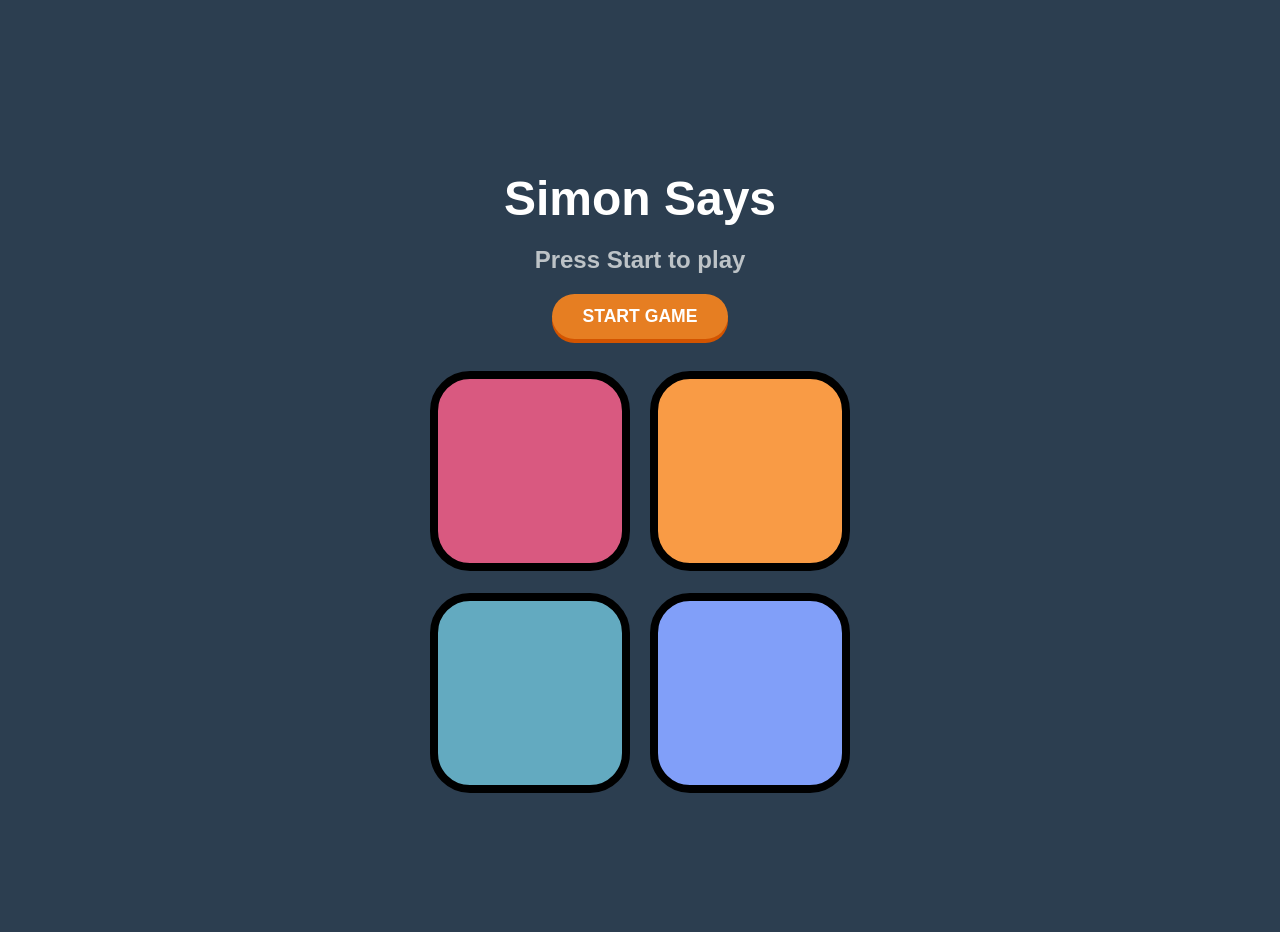
<file: index.html>
<!DOCTYPE html>
<html lang="en">
<head>
    <meta charset="UTF-8">
    <meta name="viewport" content="width=device-width, initial-scale=1.0">
    <link rel="icon" type="image/png" href="https://play-lh.googleusercontent.com/DXNfUhmeFh66x_meGGWjEOZZVwRJBCRlAmr4w2-OjSyoH0fFmbK-H8PfyG0R6QaoF9gY=w600-h300-pc0xffffff-pd">
    <title>Simon Game</title>
    <link rel="stylesheet" href="style.css">
</head>
<body>

    <h1>Simon Says</h1>
    <h2>Press Start to play</h2>

    <button id="startBtn">START GAME</button>

    <div class="btn-container">
        <button class="btn red" id="red"></button>
        <button class="btn yellow" id="yellow"></button>
        <button class="btn green" id="green"></button>
        <button class="btn purple" id="purple"></button>
    </div>

    <script src="script.js"></script>
</body>
</html>
</file>
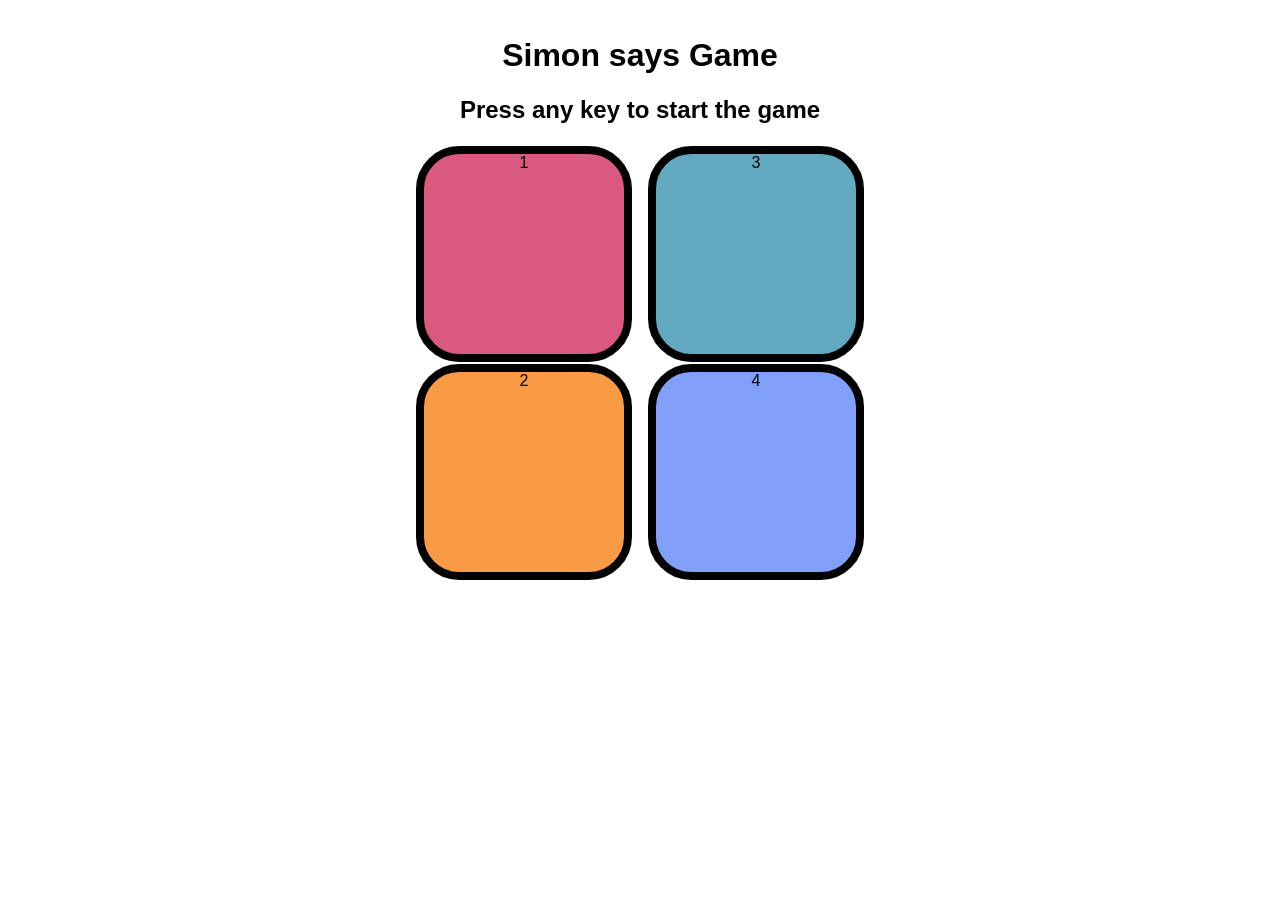
<file: simon.html>
<!DOCTYPE html>
<html lang="en">
<head>
    <meta charset="UTF-8">
    <meta name="viewport" content="width=device-width, initial-scale=1.0">
    <title>Document</title>
    <link rel="stylesheet" href="simon.css"/>
</head>
<body>
    <h1>Simon says Game</h1>
    <h2>Press any key to start the game</h2>

    <div class="btn-container">
        <div class="line-one" >
        <div class="btn red" type="button" id="red">1</div>
        <div class="btn yellow" type="button" id="yellow">2</div>
        </div>
        <div class="line-two">
        <div class="btn green" type="button" id="green">3</div>
        <div class="btn purple" type="button" id="purple">4</div>
        </div>
    </div>
    <script src="simon.js"></script>
</body>
</html>
</file>
<file: style.css>
/* General */
body {
    text-align: center;
    margin: 0;
    padding: 1rem;
    font-family: Arial, sans-serif;
}

/* Container */
.btn-container {
    display: flex;
    justify-content: center;
    flex-wrap: wrap; /* important for mobile */
    gap: 1rem;
}
body {
    background-color: #2c3e50;
    color: white;
    display: flex;
    flex-direction: column;
    align-items: center;
    justify-content: center;
    min-height: 100vh;
}

h1 { font-size: 3rem; margin-bottom: 0; }
h2 { color: #bdc3c7; margin-bottom: 20px; }

#startBtn {
    padding: 12px 30px;
    font-size: 1.1rem;
    font-weight: bold;
    background: #e67e22;
    color: white;
    border: none;
    border-radius: 50px;
    cursor: pointer;
    margin-bottom: 30px;
    box-shadow: 0 4px #d35400;
}

#startBtn:active {
    transform: translateY(2px);
    box-shadow: 0 2px #d35400;
}

.btn-container {
    display: grid;
    grid-template-columns: repeat(2, 1fr); /* 2 columns */
    gap: 20px;
}

.btn {
    height: 180px;
    width: 180px;
    border: 10px solid #1a252f;
    border-radius: 25px;
    cursor: pointer;
    transition: 0.1s;
}

/* Brightening up the colors */
.red    { background-color: #ff5252; }
.yellow { background-color: #ffda79; }
.green  { background-color: #33d9b2; }
.purple { background-color: #706fd3; }


.flash { background-color: white !important; }
.userFlash { background-color: #2ecc71 !important; transform: scale(0.95); }


@media (max-width: 450px) {
    .btn {
        height: 140px;
        width: 140px;
        border-width: 6px;
    }
}

.btn {
    height: 200px;
    width: 200px;
    border-radius: 20%;
    border: 8px solid black;
    cursor: pointer;
    margin-top: 2px;
    transition: transform 0.15s ease, background-color 0.2s ease;
}

/* Tap effect */
.btn:active {
    transform: scale(0.95);
}

/* Colors */
.yellow { background-color: #f99b45; }
.red    { background-color: #d95980; }
.green  { background-color: #63aac0; }
.purple { background-color: #819ff9; }

.flash {
    background-color: white;
}

.userFlash {
    background-color: green;
}

@media (max-width: 768px) {
    .btn {
        height: 140px;
        width: 140px;
        border-width: 6px;
    }
}

@media (max-width: 480px) {
    .btn {
        height: 110px;
        width: 110px;
        border-width: 5px;
    }

    body {
        padding: 0.5rem;
    }
}
</file>
<file: simon.css>
/* General */
body {
    text-align: center;
    margin: 0;
    padding: 1rem;
    font-family: Arial, sans-serif;
}

/* Container */
.btn-container {
    display: flex;
    justify-content: center;
    flex-wrap: wrap; /* important for mobile */
    gap: 1rem;
}

/* Buttons */
.btn {
    height: 200px;
    width: 200px;
    border-radius: 20%;
    border: 8px solid black;
    cursor: pointer;
    margin-top: 2px;
    transition: transform 0.15s ease, background-color 0.2s ease;
}

/* Tap effect */
.btn:active {
    transform: scale(0.95);
}

/* Colors */
.yellow { background-color: #f99b45; }
.red    { background-color: #d95980; }
.green  { background-color: #63aac0; }
.purple { background-color: #819ff9; }

.flash {
    background-color: white;
}

.userFlash {
    background-color: green;
}

/* 🔥 Mobile responsiveness */
@media (max-width: 768px) {
    .btn {
        height: 140px;
        width: 140px;
        border-width: 6px;
    }
}

@media (max-width: 480px) {
    .btn {
        height: 110px;
        width: 110px;
        border-width: 5px;
    }

    body {
        padding: 0.5rem;
    }
}
</file>
